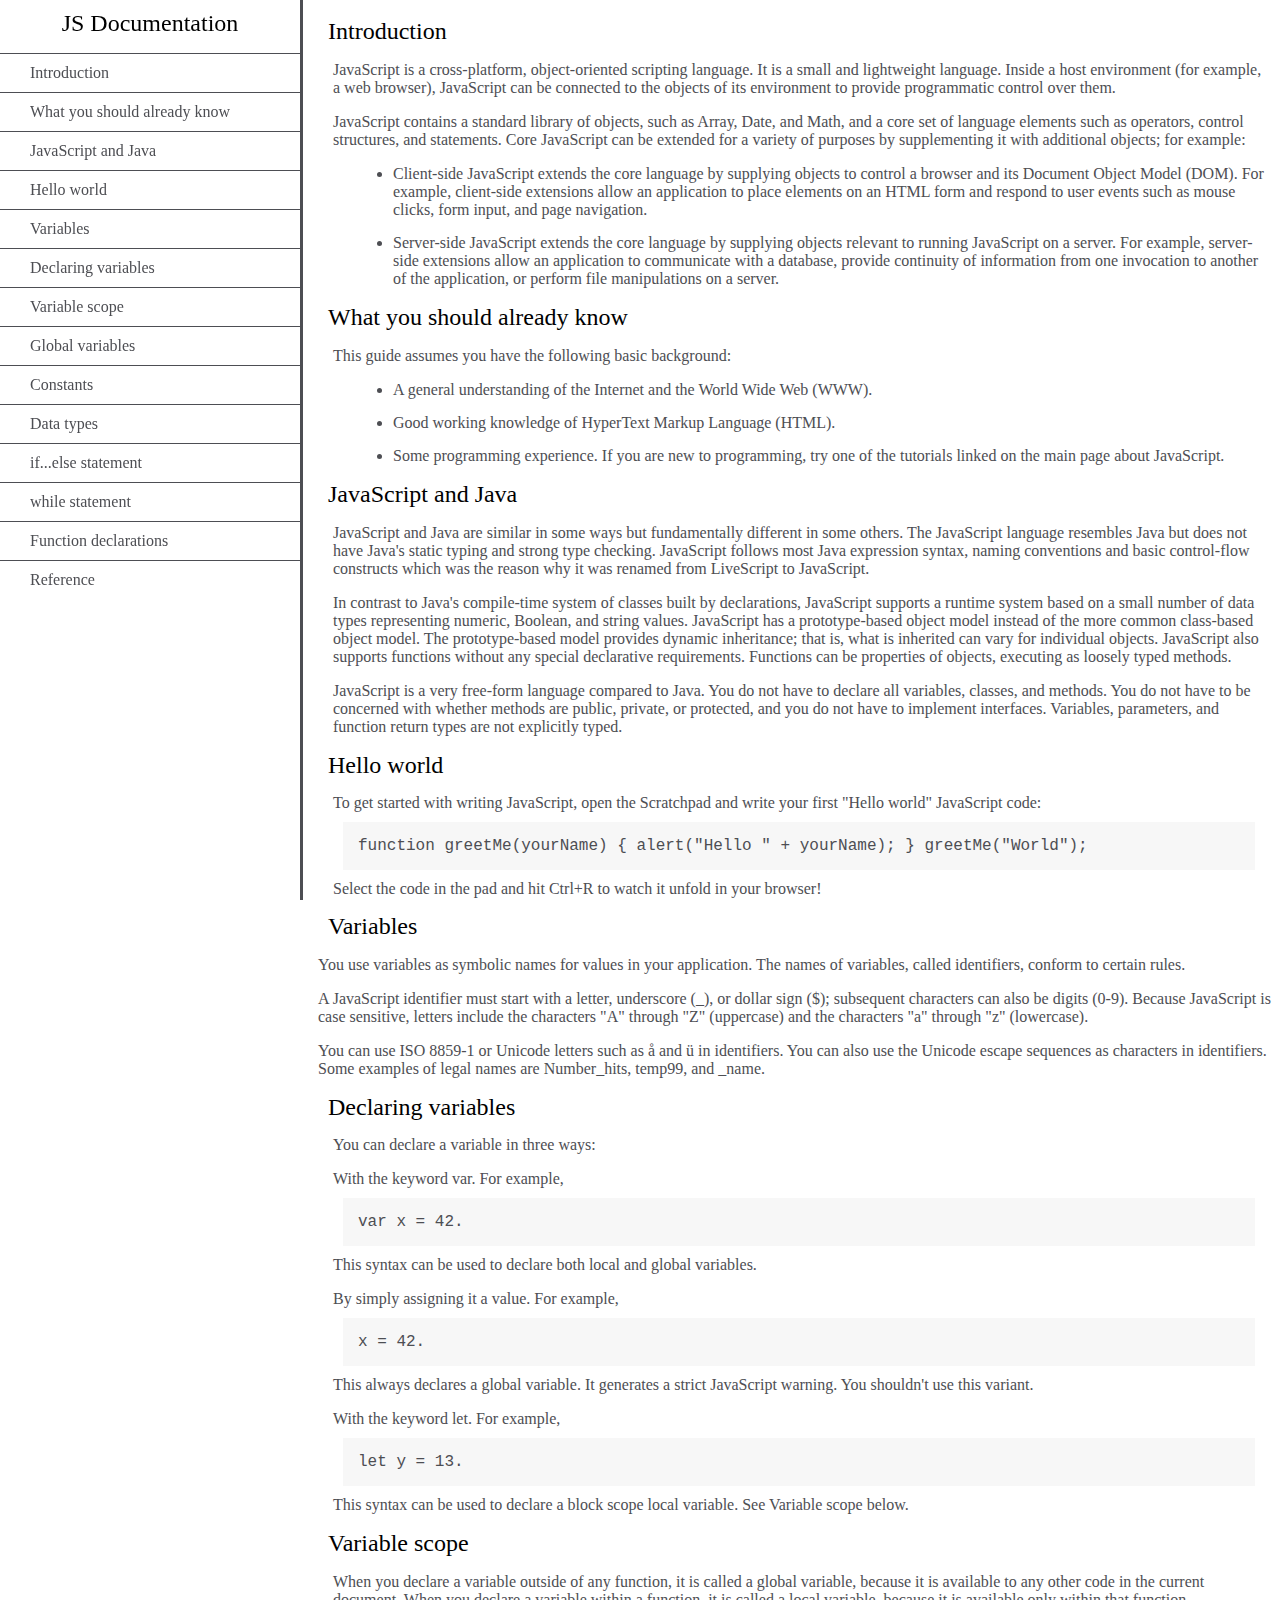
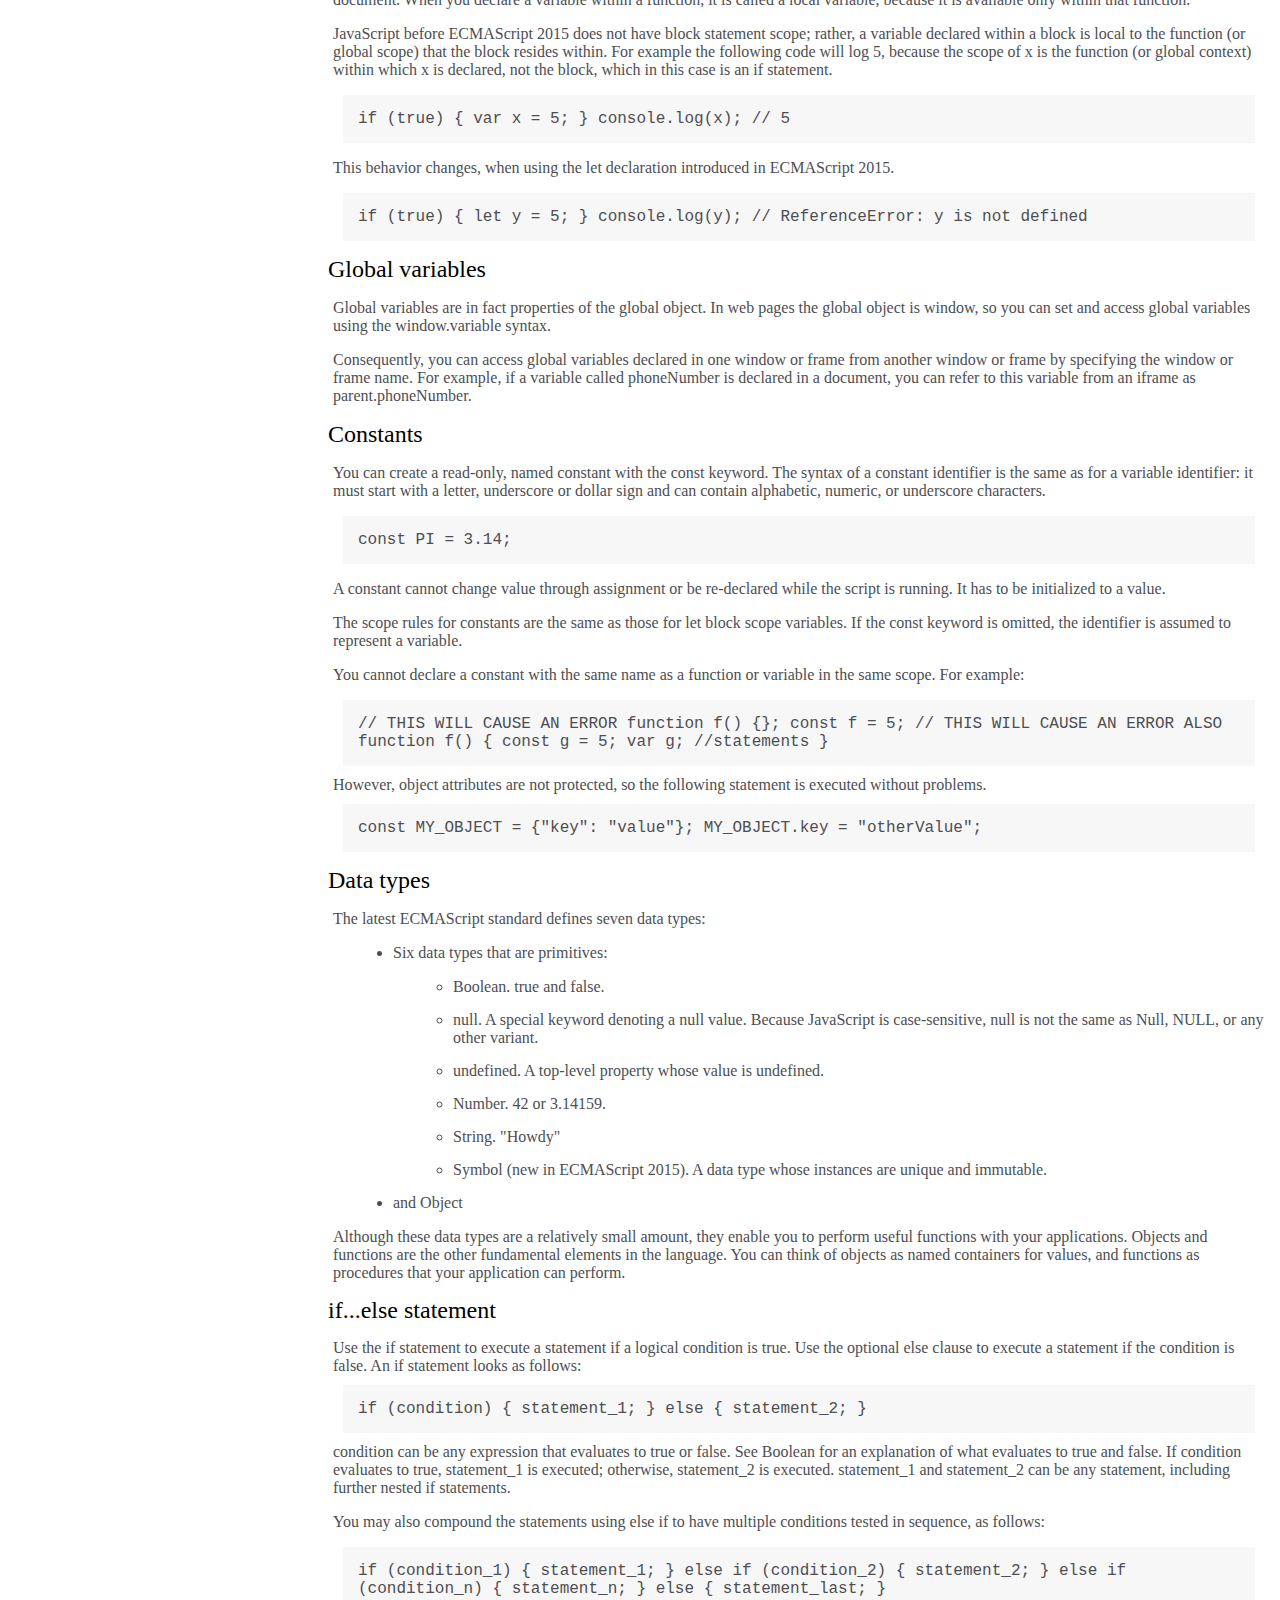
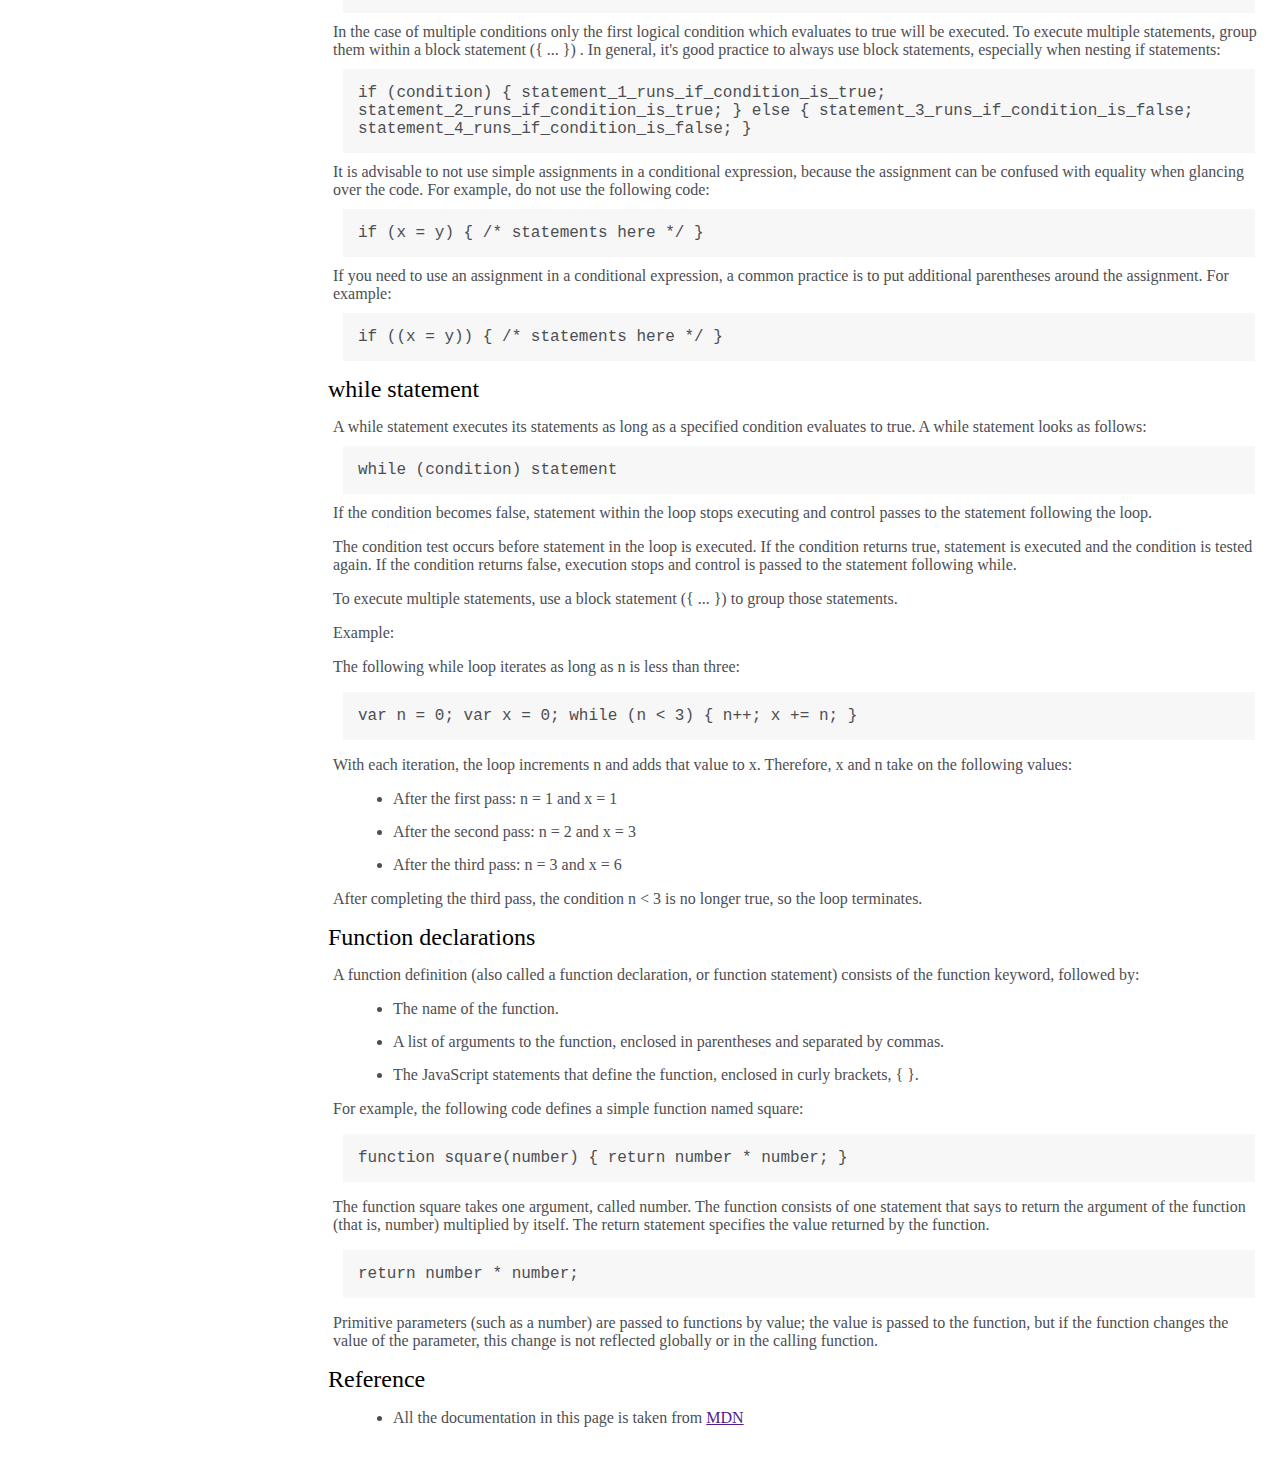
<file: 01 - Html5 & Css3 - FreeCodeCamp/4_Technicial_Documentation_Page/index.html>
<!DOCTYPE html>
<html lang="en">

<head>
    <meta charset="UTF-8">
    <meta http-equiv="X-UA-Compatible" content="IE=edge">
    <meta name="viewport" content="width=device-width, initial-scale=1.0">
    <title>Document</title>
    <link rel="stylesheet" href="css/styles.css">
</head>

<body>
    <nav id="navbar">
        <header>JS Documentation</header>
        <ul>
            <li>
                <a class="nav-link" href="#Introduction">Introduction</a>
            </li>
            <li>
                <a class="nav-link" href="#What_you_should_already_know">What you should already know</a>
            </li>
            <li>
                <a class="nav-link" href="#JavaScript_and_Java">JavaScript and Java</a>
            </li>
            <li>
                <a class="nav-link" href="#Hello_world">Hello world</a>
            </li>
            <li>
                <a class="nav-link" href="#Variables">Variables</a>
            </li>
            <li>
                <a class="nav-link" href="#Declaring_variables">Declaring variables</a>
            </li>
            <li>
                <a class="nav-link" href="#Variable_scope">Variable scope</a>
            </li>
            <li>
                <a class="nav-link" href="#Global_variables">Global variables</a>
            </li>
            <li>
                <a class="nav-link" href="#Constants">Constants</a>
            </li>
            <li>
                <a class="nav-link" href="#Data_types">Data types</a>
            </li>
            <li>
                <a class="nav-link" href="#if...else_statement">if...else statement</a>
            </li>
            <li>
                <a class="nav-link" href="#while_statement">while statement</a>
            </li>
            <li>
                <a class="nav-link" href="#Function_declarations">Function declarations</a>
            </li>
            <li>
                <a class="nav-link" href="#Reference">Reference</a>
            </li>
        </ul>
    </nav>
    <main id="main-doc">
        <section class="main-section" id="Introduction">
            <header>Introduction</header>
            <article>
                <p>
                    JavaScript is a cross-platform, object-oriented scripting language. It
                    is a small and lightweight language. Inside a host environment (for
                    example, a web browser), JavaScript can be connected to the objects of
                    its environment to provide programmatic control over them.
                </p>

                <p>
                    JavaScript contains a standard library of objects, such as Array, Date,
                    and Math, and a core set of language elements such as operators, control
                    structures, and statements. Core JavaScript can be extended for a
                    variety of purposes by supplementing it with additional objects; for
                    example:
                </p>
                <ul>
                    <li>
                        Client-side JavaScript extends the core language by supplying objects
                        to control a browser and its Document Object Model (DOM). For example,
                        client-side extensions allow an application to place elements on an
                        HTML form and respond to user events such as mouse clicks, form input,
                        and page navigation.
                    </li>
                    <li>
                        Server-side JavaScript extends the core language by supplying objects
                        relevant to running JavaScript on a server. For example, server-side
                        extensions allow an application to communicate with a database,
                        provide continuity of information from one invocation to another of
                        the application, or perform file manipulations on a server.
                    </li>
                </ul>
            </article>
        </section>
        <section class="main-section" id="What_you_should_already_know">
            <header>What you should already know</header>
            <article>
                <p>This guide assumes you have the following basic background:</p>

                <ul>
                    <li>
                        A general understanding of the Internet and the World Wide Web (WWW).
                    </li>
                    <li>Good working knowledge of HyperText Markup Language (HTML).</li>
                    <li>
                        Some programming experience. If you are new to programming, try one of
                        the tutorials linked on the main page about JavaScript.
                    </li>
                </ul>
            </article>
        </section>
        <section class="main-section" id="JavaScript_and_Java">
            <header>JavaScript and Java</header>
            <article>
                <p>
                    JavaScript and Java are similar in some ways but fundamentally different
                    in some others. The JavaScript language resembles Java but does not have
                    Java's static typing and strong type checking. JavaScript follows most
                    Java expression syntax, naming conventions and basic control-flow
                    constructs which was the reason why it was renamed from LiveScript to
                    JavaScript.
                </p>

                <p>
                    In contrast to Java's compile-time system of classes built by
                    declarations, JavaScript supports a runtime system based on a small
                    number of data types representing numeric, Boolean, and string values.
                    JavaScript has a prototype-based object model instead of the more common
                    class-based object model. The prototype-based model provides dynamic
                    inheritance; that is, what is inherited can vary for individual objects.
                    JavaScript also supports functions without any special declarative
                    requirements. Functions can be properties of objects, executing as
                    loosely typed methods.
                </p>
                <p>
                    JavaScript is a very free-form language compared to Java. You do not
                    have to declare all variables, classes, and methods. You do not have to
                    be concerned with whether methods are public, private, or protected, and
                    you do not have to implement interfaces. Variables, parameters, and
                    function return types are not explicitly typed.
                </p>
            </article>
        </section>
        <section class="main-section" id="Hello_world">
            <header>Hello world</header>
            <article>
                To get started with writing JavaScript, open the Scratchpad and write your
                first "Hello world" JavaScript code:
                <code>function greetMe(yourName) { alert("Hello " + yourName); }
                    greetMe("World");
                </code>

                Select the code in the pad and hit Ctrl+R to watch it unfold in your
                browser!
            </article>
        </section>
        <section class="main-section" id="Variables">
            <header>Variables</header>
            <p>
                You use variables as symbolic names for values in your application. The
                names of variables, called identifiers, conform to certain rules.
            </p>
            <p>
                A JavaScript identifier must start with a letter, underscore (_), or
                dollar sign ($); subsequent characters can also be digits (0-9). Because
                JavaScript is case sensitive, letters include the characters "A" through
                "Z" (uppercase) and the characters "a" through "z" (lowercase).
            </p>
            <p>
                You can use ISO 8859-1 or Unicode letters such as å and ü in identifiers.
                You can also use the Unicode escape sequences as characters in
                identifiers. Some examples of legal names are Number_hits, temp99, and
                _name.
            </p>
        </section>
        <section class="main-section" id="Declaring_variables">
            <header>Declaring variables</header>
            <article>
                You can declare a variable in three ways:
                <p>
                    With the keyword var. For example, <code>var x = 42.</code> This syntax
                    can be used to declare both local and global variables.
                </p>
                <p>
                    By simply assigning it a value. For example, <code>x = 42.</code> This
                    always declares a global variable. It generates a strict JavaScript
                    warning. You shouldn't use this variant.
                </p>
                <p>
                    With the keyword let. For example,<code> let y = 13.</code> This syntax
                    can be used to declare a block scope local variable. See Variable scope
                    below.
                </p>
            </article>
        </section>
        <section class="main-section" id="Variable_scope">
            <header>Variable scope</header>
            <article>
                <p>
                    When you declare a variable outside of any function, it is called a
                    global variable, because it is available to any other code in the
                    current document. When you declare a variable within a function, it is
                    called a local variable, because it is available only within that
                    function.
                </p>

                <p>
                    JavaScript before ECMAScript 2015 does not have block statement scope;
                    rather, a variable declared within a block is local to the function (or
                    global scope) that the block resides within. For example the following
                    code will log 5, because the scope of x is the function (or global
                    context) within which x is declared, not the block, which in this case
                    is an if statement.
                </p>
                <code>if (true) { var x = 5; } console.log(x); // 5</code>
                <p>
                    This behavior changes, when using the let declaration introduced in
                    ECMAScript 2015.
                </p>

                <code>if (true) { let y = 5; } console.log(y); // ReferenceError: y is not
                    defined</code>
            </article>
        </section>
        <section class="main-section" id="Global_variables">
            <header>Global variables</header>
            <article>
                <p>
                    Global variables are in fact properties of the global object. In web
                    pages the global object is window, so you can set and access global
                    variables using the window.variable syntax.
                </p>

                <p>
                    Consequently, you can access global variables declared in one window or
                    frame from another window or frame by specifying the window or frame
                    name. For example, if a variable called phoneNumber is declared in a
                    document, you can refer to this variable from an iframe as
                    parent.phoneNumber.
                </p>
            </article>
        </section>
        <section class="main-section" id="Constants">
            <header>Constants</header>
            <article>
                <p>
                    You can create a read-only, named constant with the const keyword. The
                    syntax of a constant identifier is the same as for a variable
                    identifier: it must start with a letter, underscore or dollar sign and
                    can contain alphabetic, numeric, or underscore characters.
                </p>

                <code>const PI = 3.14;</code>
                <p>
                    A constant cannot change value through assignment or be re-declared
                    while the script is running. It has to be initialized to a value.
                </p>

                <p>
                    The scope rules for constants are the same as those for let block scope
                    variables. If the const keyword is omitted, the identifier is assumed to
                    represent a variable.
                </p>

                <p>
                    You cannot declare a constant with the same name as a function or
                    variable in the same scope. For example:
                </p>

                <code>// THIS WILL CAUSE AN ERROR function f() {}; const f = 5; // THIS WILL
                    CAUSE AN ERROR ALSO function f() { const g = 5; var g; //statements
                    }</code>
                However, object attributes are not protected, so the following statement
                is executed without problems.
                <code>const MY_OBJECT = {"key": "value"}; MY_OBJECT.key = "otherValue";</code>
            </article>
        </section>
        <section class="main-section" id="Data_types">
            <header>Data types</header>
            <article>
                <p>The latest ECMAScript standard defines seven data types:</p>
                <ul>
                    <li>
                        <p>Six data types that are primitives:</p>
                        <ul>
                            <li>Boolean. true and false.</li>
                            <li>
                                null. A special keyword denoting a null value. Because JavaScript
                                is case-sensitive, null is not the same as Null, NULL, or any
                                other variant.
                            </li>
                            <li>undefined. A top-level property whose value is undefined.</li>
                            <li>Number. 42 or 3.14159.</li>
                            <li>String. "Howdy"</li>
                            <li>
                                Symbol (new in ECMAScript 2015). A data type whose instances are
                                unique and immutable.
                            </li>
                        </ul>
                    </li>

                    <li>and Object</li>
                </ul>
                Although these data types are a relatively small amount, they enable you
                to perform useful functions with your applications. Objects and functions
                are the other fundamental elements in the language. You can think of
                objects as named containers for values, and functions as procedures that
                your application can perform.
            </article>
        </section>
        <section class="main-section" id="if...else_statement">
            <header>if...else statement</header>
            <article>
                Use the if statement to execute a statement if a logical condition is
                true. Use the optional else clause to execute a statement if the condition
                is false. An if statement looks as follows:

                <code>if (condition) { statement_1; } else { statement_2; }</code>
                condition can be any expression that evaluates to true or false. See
                Boolean for an explanation of what evaluates to true and false. If
                condition evaluates to true, statement_1 is executed; otherwise,
                statement_2 is executed. statement_1 and statement_2 can be any statement,
                including further nested if statements.
                <p>
                    You may also compound the statements using else if to have multiple
                    conditions tested in sequence, as follows:
                </p>
                <code>if (condition_1) { statement_1; } else if (condition_2) { statement_2;
                    } else if (condition_n) { statement_n; } else { statement_last; }
                </code>
                In the case of multiple conditions only the first logical condition which
                evaluates to true will be executed. To execute multiple statements, group
                them within a block statement ({ ... }) . In general, it's good practice
                to always use block statements, especially when nesting if statements:

                <code>if (condition) { statement_1_runs_if_condition_is_true;
                    statement_2_runs_if_condition_is_true; } else {
                    statement_3_runs_if_condition_is_false;
                    statement_4_runs_if_condition_is_false; }</code>
                It is advisable to not use simple assignments in a conditional expression,
                because the assignment can be confused with equality when glancing over
                the code. For example, do not use the following code:
                <code>if (x = y) { /* statements here */ }</code> If you need to use an
                assignment in a conditional expression, a common practice is to put
                additional parentheses around the assignment. For example:

                <code>if ((x = y)) { /* statements here */ }</code>
            </article>
        </section>
        <section class="main-section" id="while_statement">
            <header>while statement</header>
            <article>
                A while statement executes its statements as long as a specified condition
                evaluates to true. A while statement looks as follows:

                <code>while (condition) statement</code> If the condition becomes false,
                statement within the loop stops executing and control passes to the
                statement following the loop.

                <p>
                    The condition test occurs before statement in the loop is executed. If
                    the condition returns true, statement is executed and the condition is
                    tested again. If the condition returns false, execution stops and
                    control is passed to the statement following while.
                </p>

                <p>
                    To execute multiple statements, use a block statement ({ ... }) to group
                    those statements.
                </p>

                Example:

                <p>The following while loop iterates as long as n is less than three:</p>

                <code>var n = 0; var x = 0; while (n &lt; 3) { n++; x += n; }</code>
                <p>
                    With each iteration, the loop increments n and adds that value to x.
                    Therefore, x and n take on the following values:
                </p>

                <ul>
                    <li>After the first pass: n = 1 and x = 1</li>
                    <li>After the second pass: n = 2 and x = 3</li>
                    <li>After the third pass: n = 3 and x = 6</li>
                </ul>
                <p>
                    After completing the third pass, the condition n &lt; 3 is no longer
                    true, so the loop terminates.
                </p>
            </article>
        </section>
        <section class="main-section" id="Function_declarations">
            <header>Function declarations</header>
            <article>
                A function definition (also called a function declaration, or function
                statement) consists of the function keyword, followed by:

                <ul>
                    <li>The name of the function.</li>
                    <li>
                        A list of arguments to the function, enclosed in parentheses and
                        separated by commas.
                    </li>
                    <li>
                        The JavaScript statements that define the function, enclosed in curly
                        brackets, { }.
                    </li>
                </ul>
                <p>
                    For example, the following code defines a simple function named square:
                </p>

                <code>function square(number) { return number * number; }</code>
                <p>
                    The function square takes one argument, called number. The function
                    consists of one statement that says to return the argument of the
                    function (that is, number) multiplied by itself. The return statement
                    specifies the value returned by the function.
                </p>
                <code>return number * number;</code>
                <p>
                    Primitive parameters (such as a number) are passed to functions by
                    value; the value is passed to the function, but if the function changes
                    the value of the parameter, this change is not reflected globally or in
                    the calling function.
                </p>
            </article>
        </section>
        <section class="main-section" id="Reference">
            <header>Reference</header>
            <article>
                <ul>
                    <li>
                        All the documentation in this page is taken from
                        <a href="" target="_blank">MDN</a>
                    </li>
                </ul>
            </article>
        </section>
    </main>
</body>
</html>
</file>
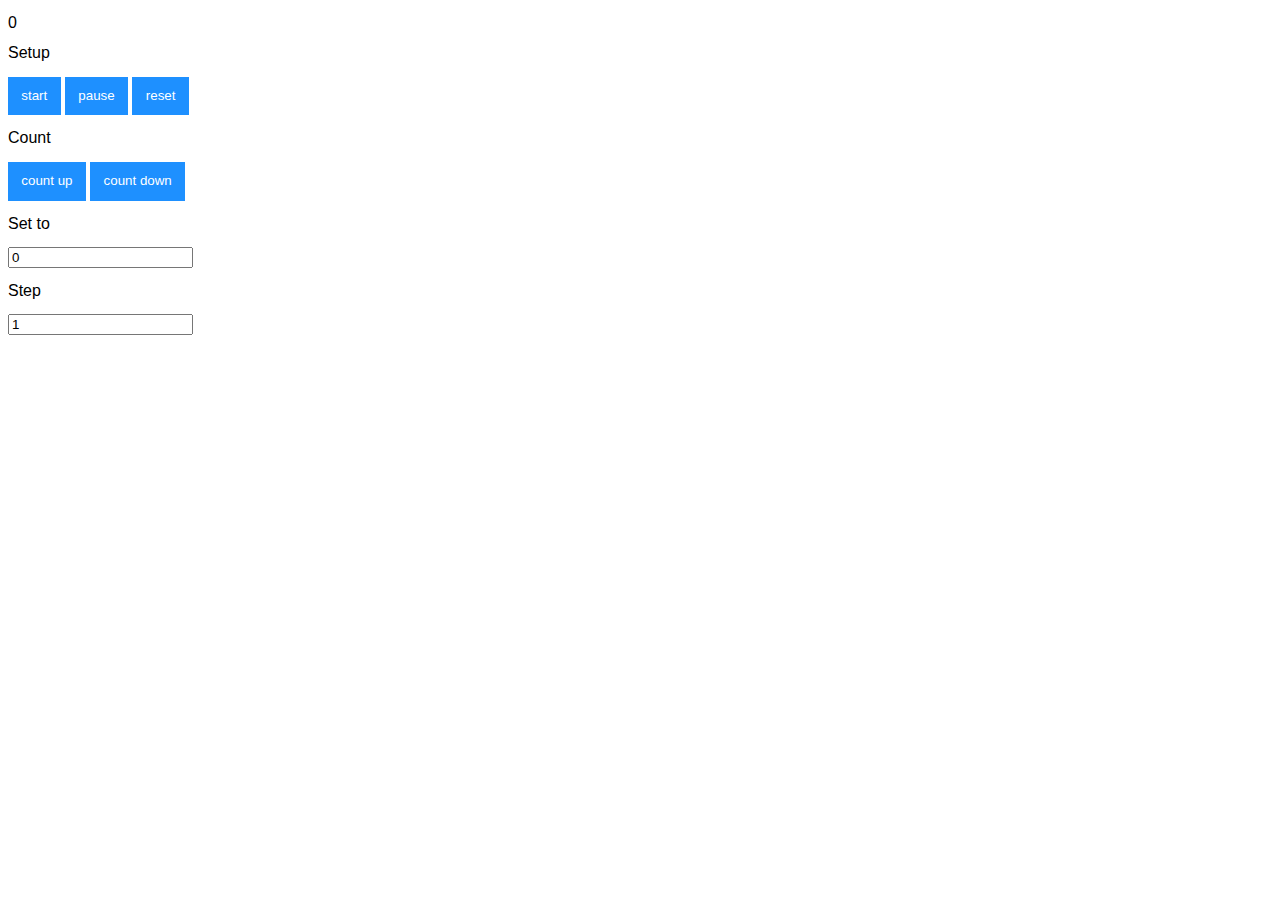
<file: 02 - JavaScript Algorithms and Data Structures - FreeCodeCamp/1_Counter/index.html>
<!DOCTYPE html>
<html lang="en">

<head>
    <meta charset="UTF-8">
    <meta http-equiv="X-UA-Compatible" content="IE=edge">
    <meta name="viewport" content="width=device-width, initial-scale=1.0">
    <title>Contador</title>
    <link rel="stylesheet" href="css/styles.css">
</head>

<body>
    <div id="seccion">
        <p id="numContador">0</p>
    </div>
    <div class="seccion">
        <p class="nombreSeccion">Setup</p>
        <button name="start" id="start" class="button">start</button>
        <button name="pause" id="pause" class="button">pause</button>
        <button name="reset" id="reset" class="button">reset</button>
    </div>
    <div class="seccion">
        <p class="nombreSeccion">Count</p>
        <button name="countUp" id="countUp" class="button">count up</button>
        <button name="countDown" id="countDown" class="button">count down</button>
    </div>
    <div class="seccion">
        <p class="nombreSeccion">Set to</p>
        <input type="number" name="inicioContador" id="inicioContador" value="0">
    </div>
    <div class="seccion">
        <p class="nombreSeccion">Step</p>
        <input type="number" name="incrementoContador" id="incrementoContador" value="1" min="1"
            oninput="this.value = Math.abs(this.value)">
    </div>

    <script src="js/script.js"></script>
</body>

</html>
</file>
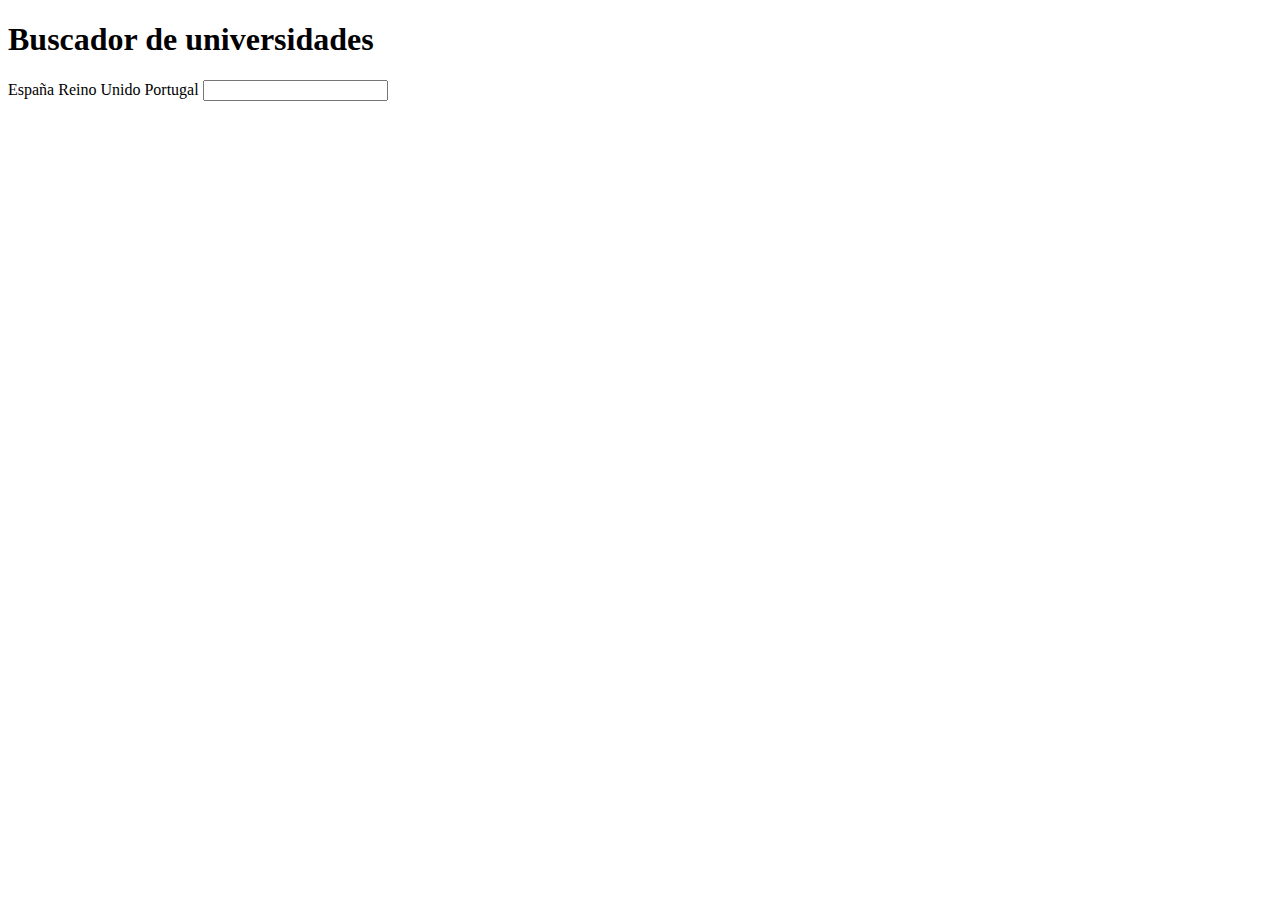
<file: 02 - JavaScript Algorithms and Data Structures - FreeCodeCamp/2_Search_On_Type/index.html>
<!DOCTYPE html>
<html lang="es">

<head>
    <meta charset="UTF-8">
    <meta http-equiv="X-UA-Compatible" content="IE=edge">
    <meta name="viewport" content="width=device-width, initial-scale=1.0">
    <title>Document</title>
    <link rel="stylesheet" href="https://stackpath.bootstrapcdn.com/bootstrap/4.1.1/css/bootstrap.min.css"
        integrity="sha384-WskhaSGFgHYWDcbwN70/dfYBj47jz9qbsMId/iRN3ewGhXQFZCSftd1LZCfmhktB" crossorigin="anonymous">
    <link rel="stylesheet" href="css/styles.css">
</head>

<body>
    <div class="container mt-5">
        <h1>Buscador de universidades</h1>

        <input type="radio" class="btn-check" name="options" id="option1" autocomplete="off" checked>
        <label class="btn btn-primary" for="option1" onclick="cambiarPais('spain')">España</label>

        <input type="radio" class="btn-check" name="options" id="option2" autocomplete="off">
        <label class="btn btn-primary" for="option2" onclick="cambiarPais('united kingdom')">Reino Unido</label>

        <input type="radio" class="btn-check" name="options" id="option3" autocomplete="off">
        <label class="btn btn-primary" for="option3" onclick="cambiarPais('portugal')">Portugal</label>

        <input type="text" id="formulario" class="form-control my-2">

        <div id="app"></div>
    </div>

    <script>
        const API_URL = "http://universities.hipolabs.com";

        const HTMLResponse = document.querySelector('#app');
        const ul = document.createDocumentFragment();

        const formulario = document.querySelector('#formulario');
        var universidad = formulario.value.toLowerCase();
        var pais = "Spain";
        formulario.addEventListener('keyup', actualizarDatos);

        function cambiarPais(nuevoPais) {
            pais = nuevoPais;
        }

        function actualizarDatos() {
            HTMLResponse.innerHTML = '';

            universidad = formulario.value.toLowerCase();
            fetch(`${API_URL}/search?name=${universidad}&country=${pais}`)
                .then((response) => response.json())
                .then((universities) => {
                    universities.forEach(university => {
                        let elem = document.createElement('li');
                        elem.appendChild(
                            document.createTextNode(`${university.name}`)
                        );
                        ul.appendChild(elem);
                    });
                    HTMLResponse.appendChild(ul);
                });
        }
    </script>
</body>

</html>
</file>
<file: 01 - Html5 & Css3 - FreeCodeCamp/4_Technicial_Documentation_Page/css/styles.css>
html,
body {
  color: #4d4e53;
  background-color: #fff;
}

#navbar {
  position: fixed;
  top: 0px;
  left: 0px;
  width: 300px;
  height: 100%;
  border-right: solid;
  border-color: #4d4e53;
}

header {
  color: black;
  margin: 10px;
  text-align: center;
  font-size: 24px;
}

#main-doc header {
  text-align: left;
}

#navbar ul {
  height: 90%;
  padding: 0;
}

#navbar li {
  color: #4d4e53;
  border-top: 1px solid;
  list-style: none;
}

#navbar a {
  display: block;
  padding: 10px 30px;
  color: #4d4e53;
  text-decoration: none;
  cursor: pointer;
}

#main-doc {
  position: absolute;
  margin-left: 310px;
}

section article {
  color: #4d4e53;
  margin: 15px;
  font-size: 16px;
}

section li {
  margin: 15px 0px 0px 20px;
}

code {
  display: block;
  text-align: left;
  line-height: 1,8;
  background-color: #f7f7f7;
  padding: 15px;
  margin: 10px;
}
</file>
<file: 02 - JavaScript Algorithms and Data Structures - FreeCodeCamp/1_Counter/css/styles.css>
* {
    font-family: "Comic Sans MS", cursive, sans-serif;
    line-height: 90%;
}

.button {
    background-color: #1E90FF;
    color: white;
    padding: 1em;
    border: none;
    outline: none;
}

.button:hover {
    background-color: #0000CD;
    cursor: pointer;
}
</file>
<file: 02 - JavaScript Algorithms and Data Structures - FreeCodeCamp/2_Search_On_Type/css/styles.css>
.btn-check {
    position: absolute;
    clip: rect(0, 0, 0, 0);
    pointer-events: none;
}
</file>
